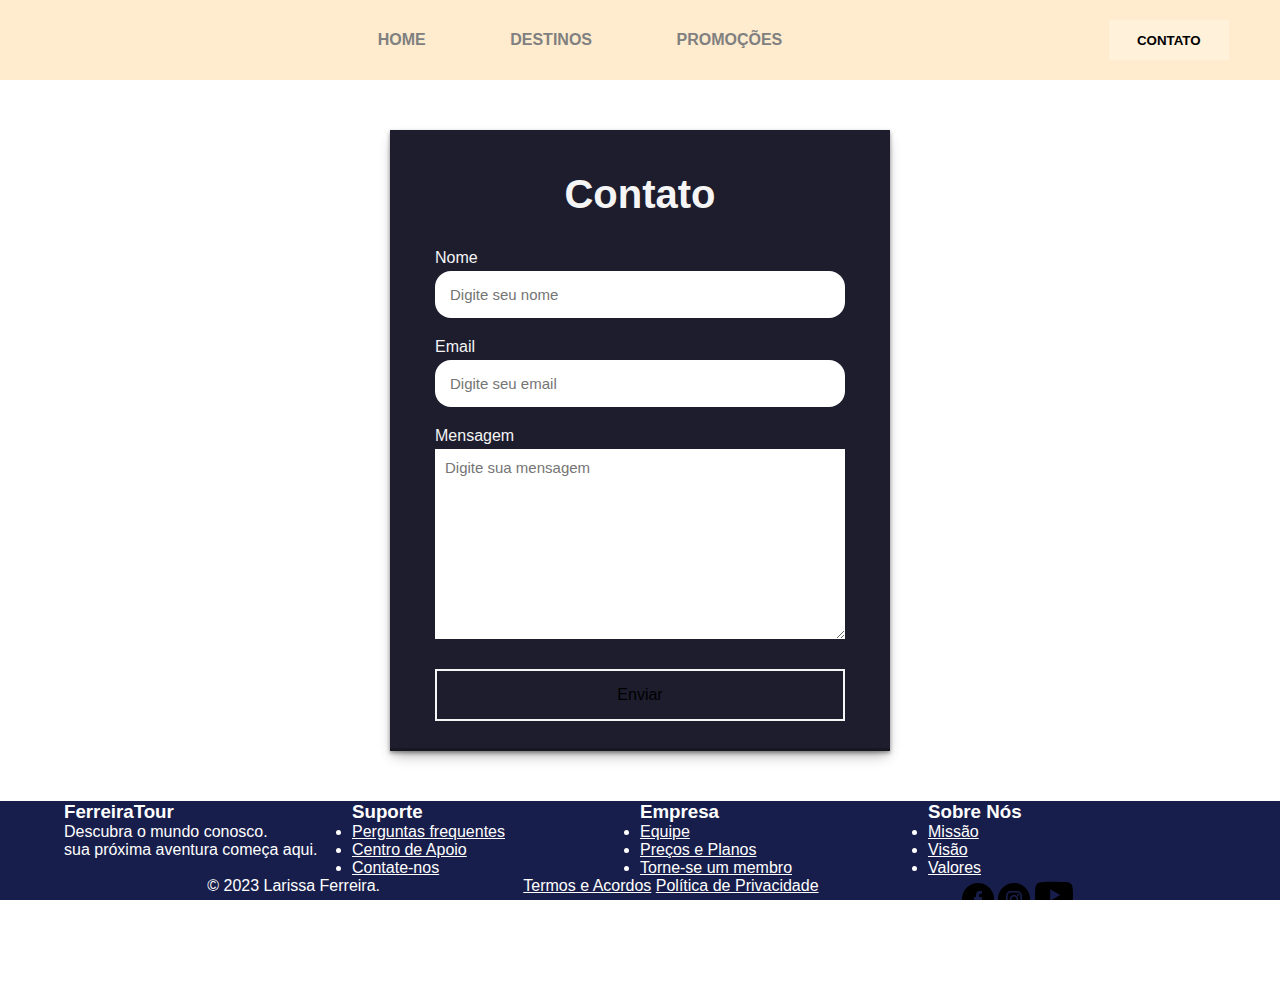
<file: html/contato.html>
<!DOCTYPE html>
<html lang="pt-BR">
<head>
    <meta charset="UTF-8">
    <meta name="viewport" content="width=device-width, initial-scale=1.0">
    <title>Formulário de Contato</title>
    <link rel="stylesheet" href="/css/contato.css">
    <link href="https://cdn.jsdelivr.net/npm/bootstrap@5.3.0/dist/css/bootstrap.min.css" rel="stylesheet" integrity="sha384-9ndCyUaIbzAi2FUVXJi0CjmCapSmO7SnpJef0486qhLnuZ2cdeRhO02iuK6FUUVM" crossorigin="anonymous">
</head>
<body>

  <header id="header">
    <div class="container">
        <div class="flex">
          <a href="#"><i class="bi bi-globe-americas"></i></a>
            <nav>
                <ul>
                    <li><a href="index.html">HOME</a></li>
                    <li><a href="destinos.html">DESTINOS</a></li>
                    <li><a href="promocoes.html">PROMOÇÕES</a></li>

                </ul>
            </nav>
            <div class="btn-contato">
                <a href="contato.html"><button class="button-contato">CONTATO</button></a>
            </div>

        </div><!--flex-->
    </div><!--container-->
</header>
   <div class="body-area">
    <section class="formulario">
    <h2>Contato</h2>
    <form action="https://api.staticforms.xyz/submit"method="post">
    <label>Nome</label>
    <input type="text" name="name" placeholder="Digite seu nome" autocomplete="off" required>
    <label>Email</label>
    <input type="email" name="email" placeholder="Digite seu email" autocomplete="off" required>
    <label>Mensagem</label>
    <textarea name="message" cols="30" rows="10" placeholder="Digite sua mensagem" required></textarea>
    <button type="submit">Enviar</button>


    <input type="hidden" name="accessKey" value="dbe0efb7-7e3b-4765-941e-976a46553986">
    <input type="hidden" name="redirectTo" value="http://127.0.0.1:5501/html/obrigado.html">
  </form>
</section>
</div>

<footer class="footer">
    <section class="footer_container">
        <div class="footer_content">
            <div class="footer_data">
                <h3 class="footer_title">FerreiraTour</h3>
                <p class="footer_description">
                    Descubra o mundo conosco. <br> 
                    sua próxima aventura começa aqui.
                </p>
            </div>
            <div class="footer_data">
                <h3 class="footer_subtitle">Suporte</h3>
                <ul>
                    <li class="footer_item">
                        <a href="" class="footer_link">Perguntas frequentes</a>
                    </li>
                    <li class="footer_item">
                        <a href="" class="footer_link">Centro de Apoio</a>
                    </li>
                    <li class="footer_item">
                        <a href="" class="footer_link">Contate-nos</a>
                    </li>
                </ul>
            </div>
            <div class="footer_data">
                <h3 class="footer_subtitle">Empresa</h3>
                <ul>
                    <li class="footer_item">
                        <a href="" class="footer_link">Equipe</a>
                    </li>
                    <li class="footer_item">
                        <a href="" class="footer_link">Preços e Planos</a>
                    </li>
                    <li class="footer_item">
                        <a href="" class="footer_link">Torne-se um membro</a>
                    </li>
                </ul>
            </div>
            <div class="footer_data">
                <h3 class="footer_subtitle">Sobre Nós</h3>
                <ul>
                    <li class="footer_item">
                        <a href="" class="footer_link">Missão</a>
                    </li>
                    <li class="footer_item">
                        <a href="" class="footer_link">Visão</a>
                    </li>
                    <li class="footer_item">
                        <a href="" class="footer_link">Valores</a>
                    </li>
                </ul>
            </div>
        </div>
        <div class="footer_rights">
            <p class="footer__copy">&#169; 2023 Larissa Ferreira.</p>
            <div class="footer__terms">
                <a href="#" class="footer_link">Termos e Acordos</a>
                <a href="#" class="footer_link">Política de Privacidade</a>
            </div>
            <div class="footer_social">
                <a href="https://www.facebook.com/" target="_blank" class="footer_social-media">
                    <!-- <i class="fa-brands fa-facebook-square"></i> -->
                    <img src="/imagens/imagens/facebook.png" alt="">
                </a>

                <a href="https://www.instagram.com/" target="_blank" class="footer_social-media">
                    <i class="fa-brands fa-instagram"></i>
                    <img src="/imagens/imagens/instagram.png" alt="">
                </a>
                <a href="https://www.youtube.com/" target="_blank" class="footer_social-media">
                    <svg xmlns="http://www.w3.org/2000/svg" width="38" height="38" fill="black" class="bi bi-youtube" viewBox="0 0 16 16">
                        <path d="M8.051 1.999h.089c.822.003 4.987.033 6.11.335a2.01 2.01 0 0 1 1.415 1.42c.101.38.172.883.22 1.402l.01.104.022.26.008.104c.065.914.073 1.77.074 1.957v.075c-.001.194-.01 1.108-.082 2.06l-.008.105-.009.104c-.05.572-.124 1.14-.235 1.558a2.007 2.007 0 0 1-1.415 1.42c-1.16.312-5.569.334-6.18.335h-.142c-.309 0-1.587-.006-2.927-.052l-.17-.006-.087-.004-.171-.007-.171-.007c-1.11-.049-2.167-.128-2.654-.26a2.007 2.007 0 0 1-1.415-1.419c-.111-.417-.185-.986-.235-1.558L.09 9.82l-.008-.104A31.4 31.4 0 0 1 0 7.68v-.123c.002-.215.01-.958.064-1.778l.007-.103.003-.052.008-.104.022-.26.01-.104c.048-.519.119-1.023.22-1.402a2.007 2.007 0 0 1 1.415-1.42c.487-.13 1.544-.21 2.654-.26l.17-.007.172-.006.086-.003.171-.007A99.788 99.788 0 0 1 7.858 2h.193zM6.4 5.209v4.818l4.157-2.408L6.4 5.209z"/>
                      </svg>
                </a>
            </div>
        </div>
    </section>
</footer>
</body>
</html>
</file>
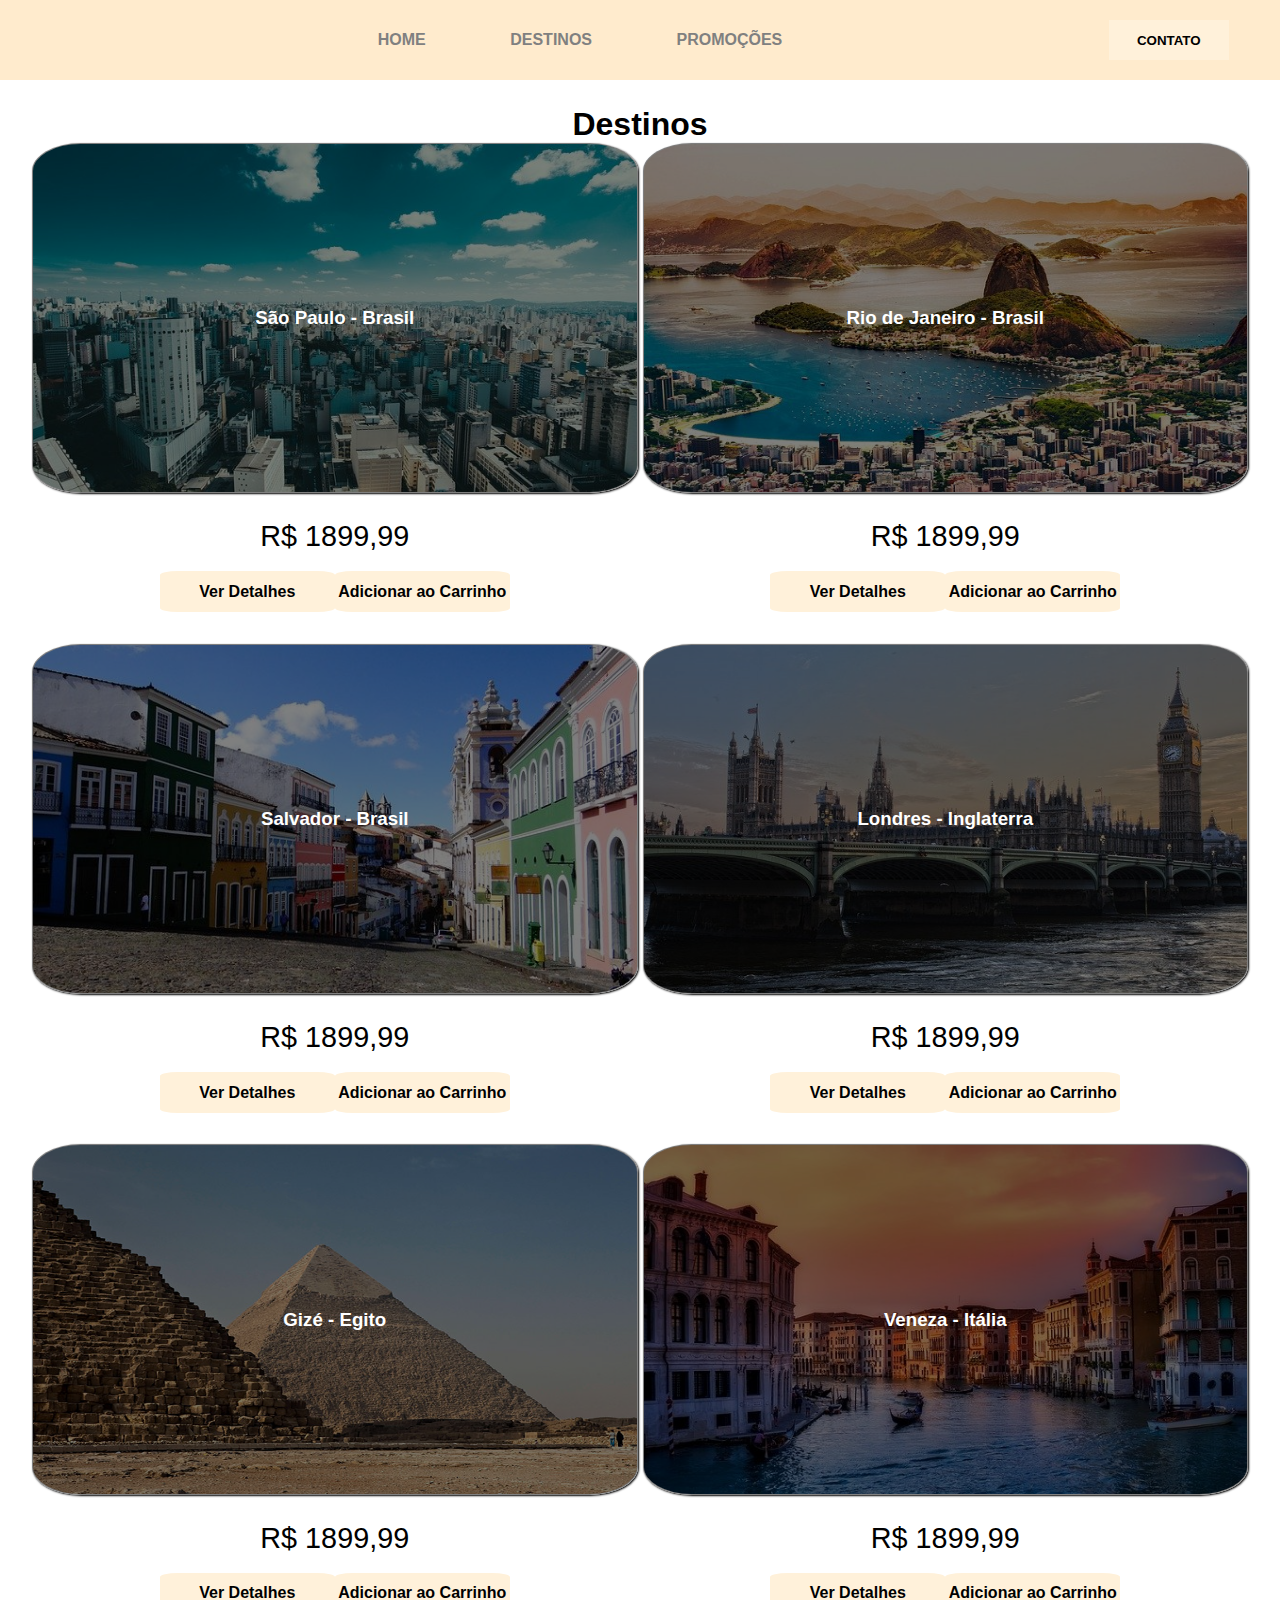
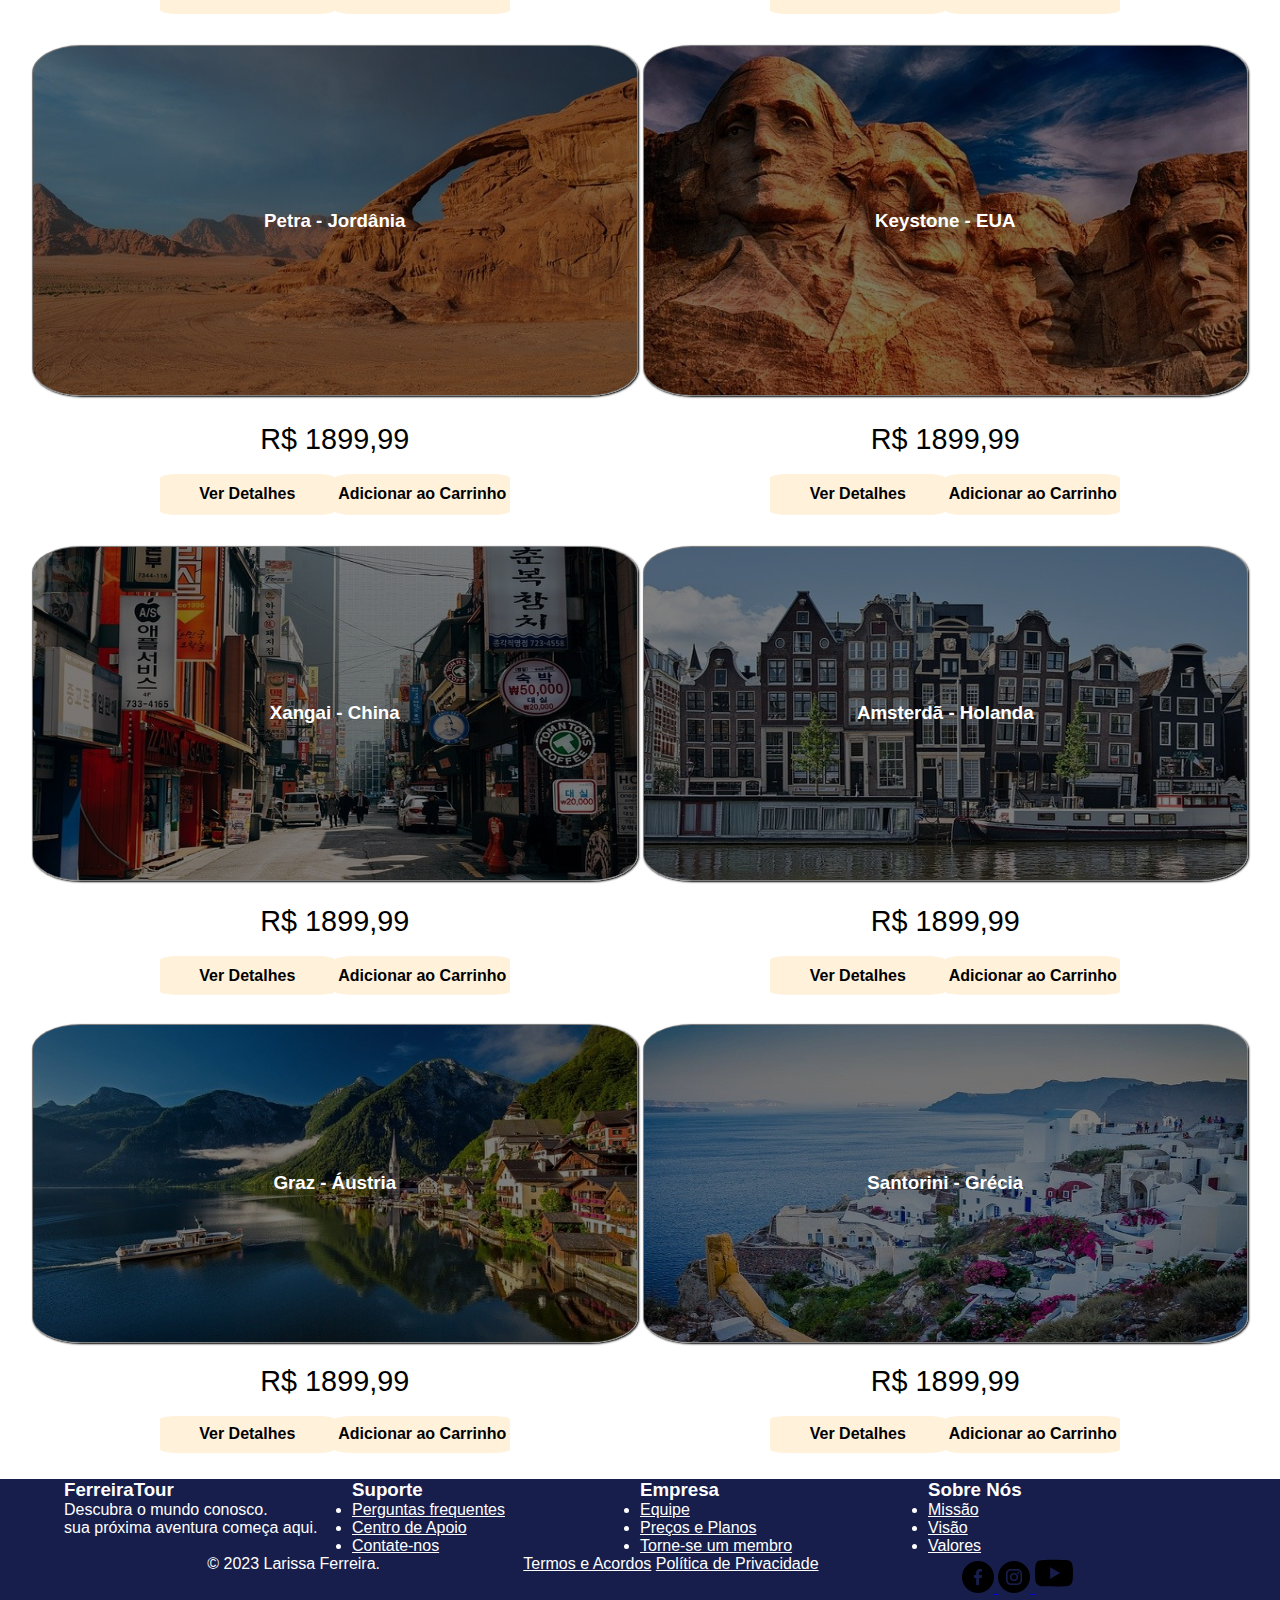
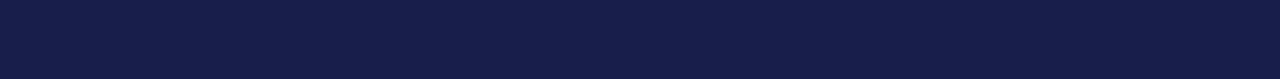
<file: html/destinos.html>
<!DOCTYPE html>
<html lang="pt-BR">
<head>
    <meta charset="UTF-8">
    <meta name="viewport" content="width=device-width, initial-scale=1.0">
    <title>DESTINOS</title>
    <link rel="stylesheet" href="/css/destinos.css">
    <link href="https://cdn.jsdelivr.net/npm/bootstrap@5.3.0/dist/css/bootstrap.min.css" rel="stylesheet" integrity="sha384-9ndCyUaIbzAi2FUVXJi0CjmCapSmO7SnpJef0486qhLnuZ2cdeRhO02iuK6FUUVM" crossorigin="anonymous">
</head>
<body>
    <header id="header">
        <div class="container">
            <div class="flex">
                <a href="#"><i class="bi bi-globe-americas"></i></a>
                <nav>
                    <ul>
                        <li><a href="index.html">HOME</a></li>
                        <li><a href="destinos.html">DESTINOS</a></li>
                        <li><a href="promocoes.html">PROMOÇÕES</a></li>

                    </ul>
                </nav>
                <div class="btn-contato">
                    <a href="contato.html"><button class="button-contato">CONTATO</button></a>
                </div>

            </div><!--flex-->
        </div><!--container-->
    </header>
        
        <div class="body-area">
            <h1 class="h1-color-family">Destinos</h1>
            <section class="destinos">
                <article class="destinos">
                    <div class="image-area">
                        <img src="/imagens/imagens/sp.jpg" alt="">
                        <figcaption>
                            <h3 class="titulo-destino">São Paulo - Brasil</h3>
                        </figcaption>
                    </div>
                    <div class="information-area">
                        <span>R$ 1899,99</span>
                        <div class="button-area">
                            <button>Ver Detalhes</button>
                            <button>Adicionar ao Carrinho</button>
                        </div>
                    </div>
                </article>
                <article class="destinos">
                    <div class="image-area">
                        <img src="../imagens/rio.jpg" alt="">
                        <figcaption>
                            <h3 class="titulo-destino">Rio de Janeiro - Brasil</h3>
                        </figcaption>
                    </div>
                    <div class="information-area">
                        <span>R$ 1899,99</span>
                        <div class="button-area">
                            <button>Ver Detalhes</button>
                            <button>Adicionar ao Carrinho</button>
                        </div>
                    </div>
                </article>
                <article class="destinos">
                    <div class="image-area">
                        <img src="../imagens/salvador-gf87bd0a7e_640.jpg" alt="">
                        <figcaption>
                            <h3 class="titulo-destino">Salvador - Brasil</h3>
                        </figcaption>
                    </div>
                    <div class="information-area">
                        <span>R$ 1899,99</span>
                        <div class="button-area">
                            <button>Ver Detalhes</button>
                            <button>Adicionar ao Carrinho</button>
                        </div>
                    </div>
                </article>
                <article class="destinos">
                    <div class="image-area">
                        <img src="/imagens/imagens/londres.jpg" alt="">
                        <figcaption>
                            <h3 class="titulo-destino">Londres - Inglaterra</h3>
                        </figcaption>
                    </div>
                    <div class="information-area">
                        <span>R$ 1899,99</span>
                        <div class="button-area">
                            <button>Ver Detalhes</button>
                            <button>Adicionar ao Carrinho</button>
                        </div>
                    </div>
                </article>
                <article class="destinos">
                    <div class="image-area">
                        <img src="/imagens/imagens/piramides.jpg" alt="">
                        <figcaption>
                            <h3 class="titulo-destino">Gizé - Egito</h3>
                        </figcaption>
                    </div>
                    <div class="information-area">
                        <span>R$ 1899,99</span>
                        <div class="button-area">
                            <button>Ver Detalhes</button>
                            <button>Adicionar ao Carrinho</button>
                        </div>
                    </div>
                </article>
                <article class="destinos">
                    <div class="image-area">
                        <img src="/imagens/imagens/veneza.jpg" alt="">
                        <figcaption>
                            <h3 class="titulo-destino">Veneza - Itália</h3>
                        </figcaption>
                    </div>
                    <div class="information-area">
                        <span>R$ 1899,99</span>
                        <div class="button-area">
                            <button>Ver Detalhes</button>
                            <button>Adicionar ao Carrinho</button>
                        </div>
                    </div>
                </article>
                <article class="destinos">
                    <div class="image-area">
                        <img src="/imagens/imagens/jordania.jpg" alt="">
                        <figcaption>
                            <h3 class="titulo-destino">Petra - Jordânia</h3>
                        </figcaption>
                    </div>
                    <div class="information-area">
                        <span>R$ 1899,99</span>
                        <div class="button-area">
                            <button>Ver Detalhes</button>
                            <button>Adicionar ao Carrinho</button>
                        </div>
                    </div>
                </article>
                <article class="destinos">
                    <div class="image-area">
                        <img src="/imagens/imagens/mount-rushmore.jpg" alt="">
                        <figcaption>
                            <h3 class="titulo-destino">Keystone - EUA</h3>
                        </figcaption>
                    </div>
                    <div class="information-area">
                        <span>R$ 1899,99</span>
                        <div class="button-area">
                            <button>Ver Detalhes</button>
                            <button>Adicionar ao Carrinho</button>
                        </div>
                    </div>
                </article>
                <article class="destinos">
                    <div class="image-area">
                        <img src="/imagens/imagens/chinese.jpg" alt="">
                        <figcaption>
                            <h3 class="titulo-destino">Xangai - China</h3>
                        </figcaption>
                    </div>
                    <div class="information-area">
                        <span>R$ 1899,99</span>
                        <div class="button-area">
                            <button>Ver Detalhes</button>
                            <button>Adicionar ao Carrinho</button>
                        </div>
                    </div>
                </article>
                <article class="destinos">
                    <div class="image-area">
                        <img src="/imagens/imagens/amsterda.jpg" alt="">
                        <figcaption>
                            <h3 class="titulo-destino">Amsterdã - Holanda</h3>
                        </figcaption>
                    </div>
                    <div class="information-area">
                        <span>R$ 1899,99</span>
                        <div class="button-area">
                            <button>Ver Detalhes</button>
                            <button>Adicionar ao Carrinho</button>
                        </div>
                    </div>
                </article>
                <article class="destinos">
                    <div class="image-area">
                        <img src="/imagens/imagens/austria.jpg" alt="">
                        <figcaption>
                            <h3 class="titulo-destino">Graz - Áustria</h3>
                        </figcaption>
                    </div>
                    <div class="information-area">
                        <span>R$ 1899,99</span>
                        <div class="button-area">
                            <button>Ver Detalhes</button>
                            <button>Adicionar ao Carrinho</button>
                        </div>
                    </div>
                </article>
                <article class="destinos">
                    <div class="image-area">
                        <img src="../imagens/santorini-greece.jpg" alt="">
                        <figcaption>
                            <h3 class="titulo-destino">Santorini - Grécia</h3>
                        </figcaption>
                    </div>
                    <div class="information-area">
                        <span>R$ 1899,99</span>
                        <div class="button-area">
                            <button>Ver Detalhes</button>
                            <button>Adicionar ao Carrinho</button>
                        </div>
                    </div>
                </article>
            </section>

            <footer class="footer">
                <section class="footer_container">
                    <div class="footer_content">
                        <div class="footer_data">
                            <h3 class="footer_title">FerreiraTour</h3>
                            <p class="footer_description">
                                Descubra o mundo conosco. <br> 
                               sua próxima aventura começa aqui.
                            </p>
                        </div>
                        <div class="footer_data">
                            <h3 class="footer_subtitle">Suporte</h3>
                            <ul>
                                <li class="footer_item">
                                    <a href="" class="footer_link">Perguntas frequentes</a>
                                </li>
                                <li class="footer_item">
                                    <a href="" class="footer_link">Centro de Apoio</a>
                                </li>
                                <li class="footer_item">
                                    <a href="" class="footer_link">Contate-nos</a>
                                </li>
                            </ul>
                        </div>
                        <div class="footer_data">
                            <h3 class="footer_subtitle">Empresa</h3>
                            <ul>
                                <li class="footer_item">
                                    <a href="" class="footer_link">Equipe</a>
                                </li>
                                <li class="footer_item">
                                    <a href="" class="footer_link">Preços e Planos</a>
                                </li>
                                <li class="footer_item">
                                    <a href="" class="footer_link">Torne-se um membro</a>
                                </li>
                            </ul>
                        </div>
                        <div class="footer_data">
                            <h3 class="footer_subtitle">Sobre Nós</h3>
                            <ul>
                                <li class="footer_item">
                                    <a href="" class="footer_link">Missão</a>
                                </li>
                                <li class="footer_item">
                                    <a href="" class="footer_link">Visão</a>
                                </li>
                                <li class="footer_item">
                                    <a href="" class="footer_link">Valores</a>
                                </li>
                            </ul>
                        </div>
                       
                    </div>
                    <div class="footer_rights">
                        <p class="footer__copy">&#169; 2023 Larissa Ferreira.</p>
                        <div class="footer__terms">
                            <a href="#" class="footer_link">Termos e Acordos</a>
                            <a href="#" class="footer_link">Política de Privacidade</a>
                        </div>
                        <div class="footer_social">
                            <a href="https://www.facebook.com/" target="_blank" class="footer_social-media">
                                <!-- <i class="fa-brands fa-facebook-square"></i> -->
                                <img src="/imagens/imagens/facebook.png" alt="">
                            </a>
            
                            <a href="https://www.instagram.com/" target="_blank" class="footer_social-media">
                                <i class="fa-brands fa-instagram"></i>
                                <img src="/imagens/imagens/instagram.png" alt="">
                            </a>
                            <a href="https://www.youtube.com/" target="_blank" class="footer_social-media">
                                <svg xmlns="http://www.w3.org/2000/svg" width="38" height="38" fill="black" class="bi bi-youtube" viewBox="0 0 16 16">
                                    <path d="M8.051 1.999h.089c.822.003 4.987.033 6.11.335a2.01 2.01 0 0 1 1.415 1.42c.101.38.172.883.22 1.402l.01.104.022.26.008.104c.065.914.073 1.77.074 1.957v.075c-.001.194-.01 1.108-.082 2.06l-.008.105-.009.104c-.05.572-.124 1.14-.235 1.558a2.007 2.007 0 0 1-1.415 1.42c-1.16.312-5.569.334-6.18.335h-.142c-.309 0-1.587-.006-2.927-.052l-.17-.006-.087-.004-.171-.007-.171-.007c-1.11-.049-2.167-.128-2.654-.26a2.007 2.007 0 0 1-1.415-1.419c-.111-.417-.185-.986-.235-1.558L.09 9.82l-.008-.104A31.4 31.4 0 0 1 0 7.68v-.123c.002-.215.01-.958.064-1.778l.007-.103.003-.052.008-.104.022-.26.01-.104c.048-.519.119-1.023.22-1.402a2.007 2.007 0 0 1 1.415-1.42c.487-.13 1.544-.21 2.654-.26l.17-.007.172-.006.086-.003.171-.007A99.788 99.788 0 0 1 7.858 2h.193zM6.4 5.209v4.818l4.157-2.408L6.4 5.209z"/>
                                  </svg>
                            </a>
                        </div>
                    </div>
                </section>
            </footer>

            </div>
    
</body>
</html>
</file>
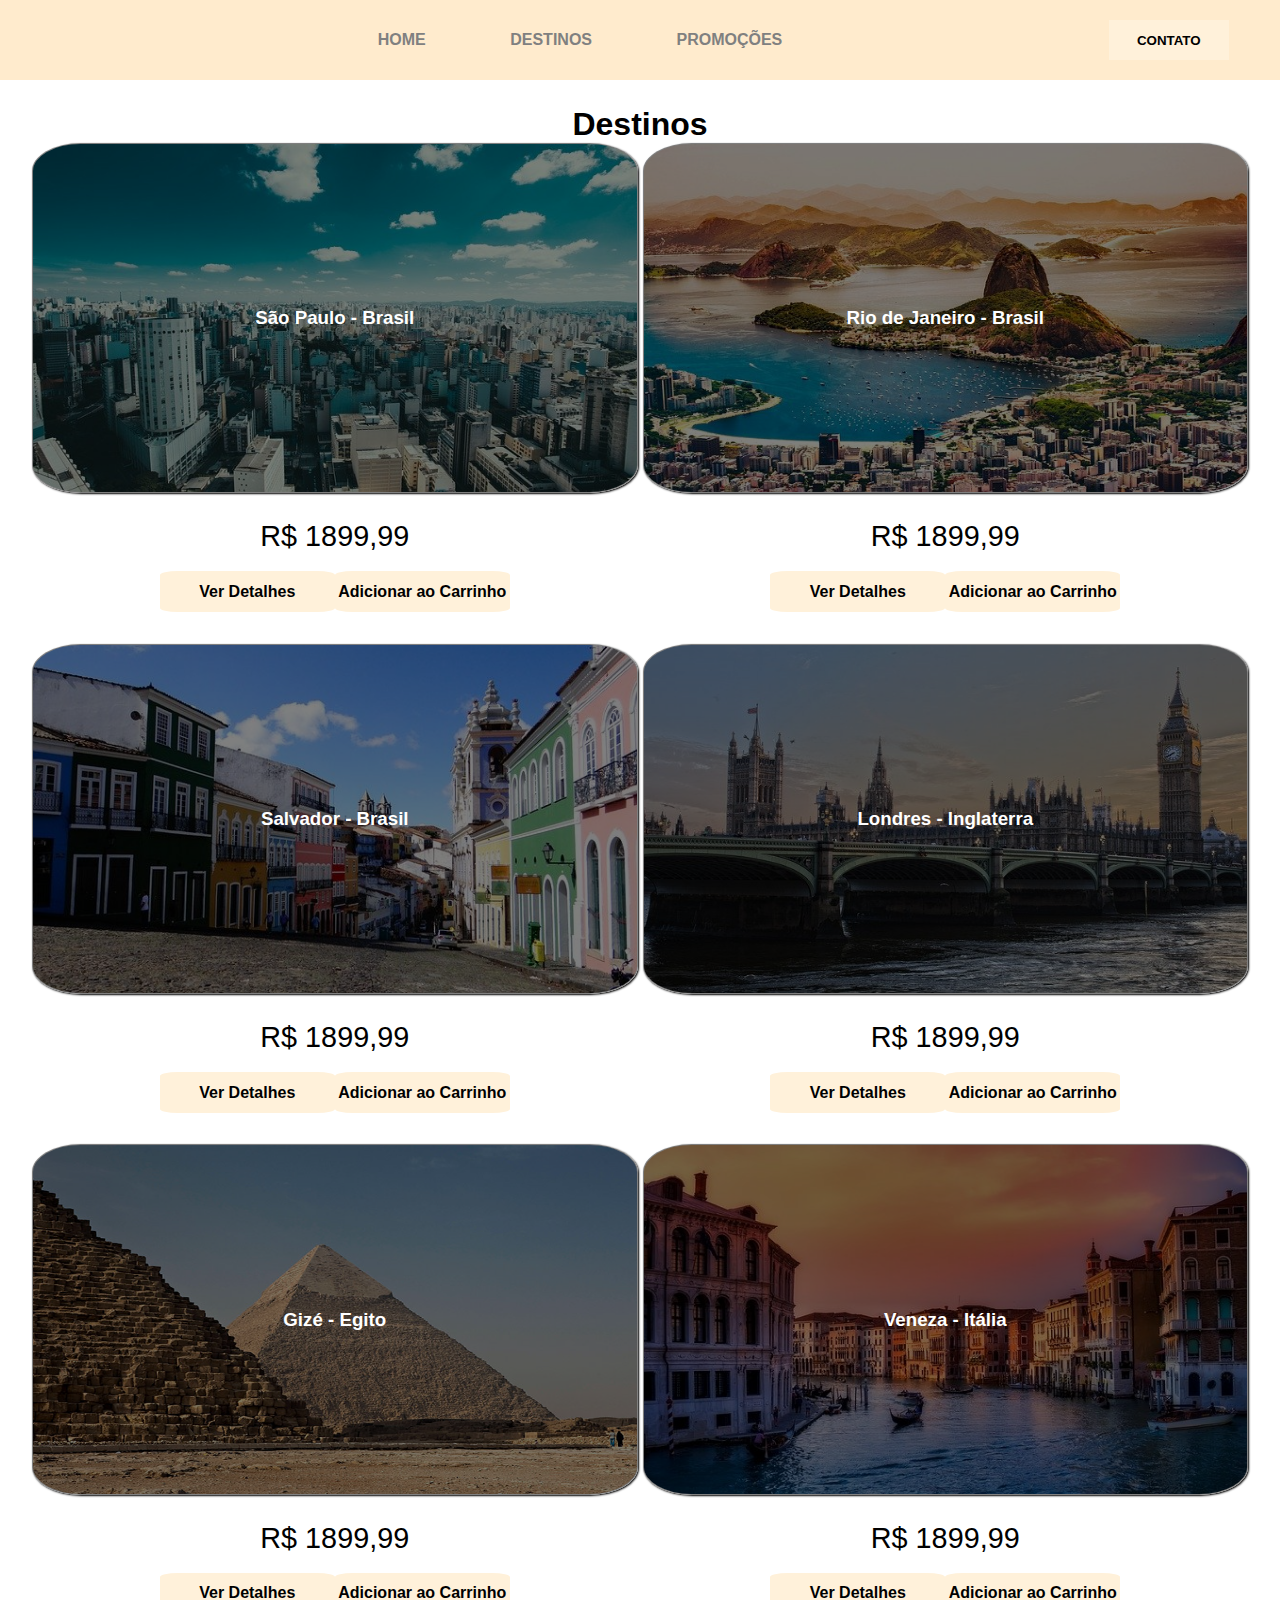
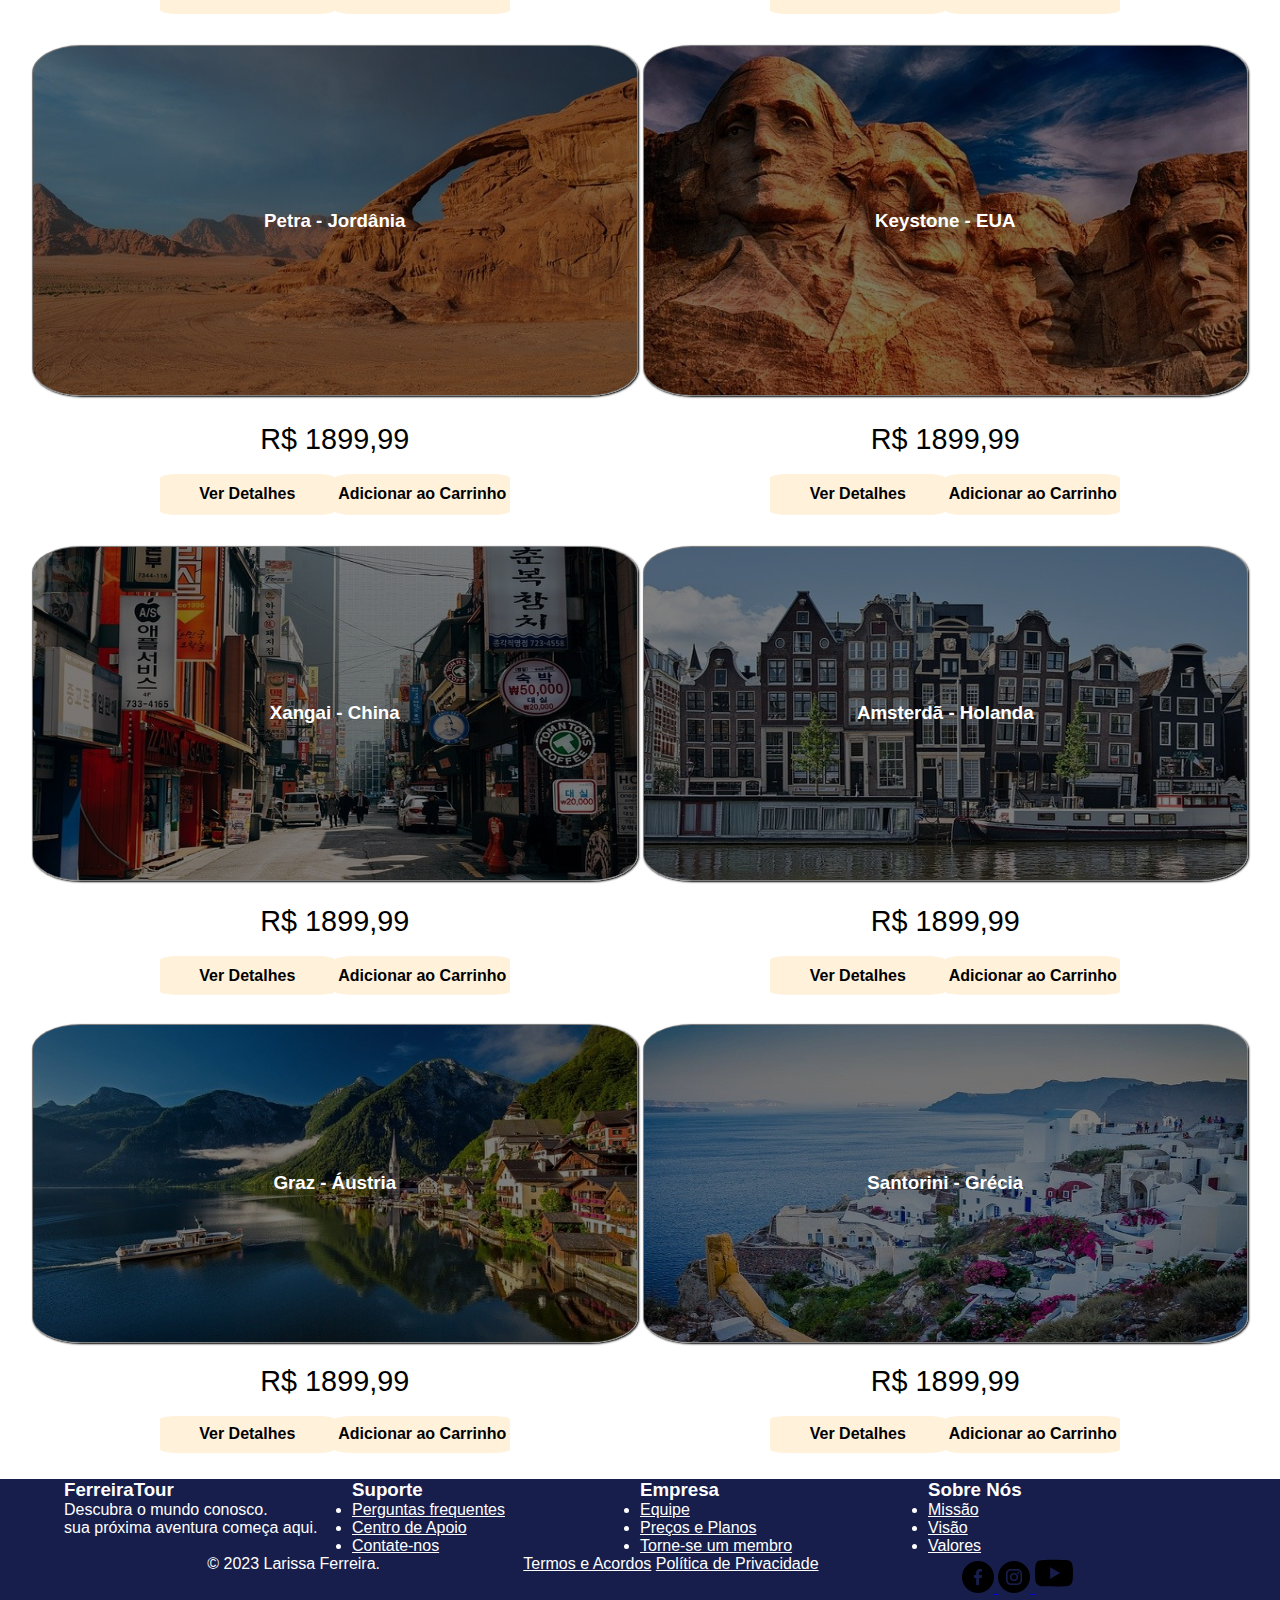
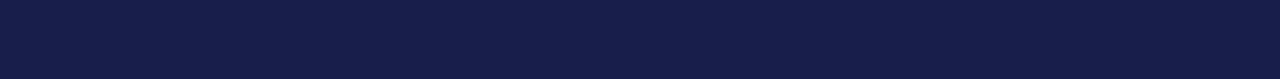
<file: html/destinoss.html>
<!DOCTYPE html>
<html lang="pt-BR">
<head>
    <meta charset="UTF-8">
    <meta name="viewport" content="width=device-width, initial-scale=1.0">
    <title>DESTINOS</title>
    <link rel="stylesheet" href="/css/destinoss.css">
    <link href="https://cdn.jsdelivr.net/npm/bootstrap@5.3.0/dist/css/bootstrap.min.css" rel="stylesheet" integrity="sha384-9ndCyUaIbzAi2FUVXJi0CjmCapSmO7SnpJef0486qhLnuZ2cdeRhO02iuK6FUUVM" crossorigin="anonymous">
</head>
<body>
    <header id="header">
        <div class="container">
            <div class="flex">
                <a href="#"><i class="bi bi-globe-americas"></i></a>
                <nav>
                    <ul>
                        <li><a href="index.html">HOME</a></li>
                        <li><a href="destinoss.html">DESTINOS</a></li>
                        <li><a href="promocoes.html">PROMOÇÕES</a></li>

                    </ul>
                </nav>
                <div class="btn-contato">
                    <a href="contato.html"><button class="button-contato">CONTATO</button></a>
                </div>

            </div><!--flex-->
        </div><!--container-->
    </header>
        
        <div class="body-area">
            <h1 class="h1-color-family">Destinos</h1>
            <section class="destinos">
                <article class="destinos">
                    <div class="image-area">
                        <img src="/imagens/imagens/sp.jpg" alt="">
                        <figcaption>
                            <h3 class="titulo-destino">São Paulo - Brasil</h3>
                        </figcaption>
                    </div>
                    <div class="information-area">
                        <span>R$ 1899,99</span>
                        <div class="button-area">
                            <button>Ver Detalhes</button>
                            <button>Adicionar ao Carrinho</button>
                        </div>
                    </div>
                </article>
                <article class="destinos">
                    <div class="image-area">
                        <img src="../imagens/rio.jpg" alt="">
                        <figcaption>
                            <h3 class="titulo-destino">Rio de Janeiro - Brasil</h3>
                        </figcaption>
                    </div>
                    <div class="information-area">
                        <span>R$ 1899,99</span>
                        <div class="button-area">
                            <button>Ver Detalhes</button>
                            <button>Adicionar ao Carrinho</button>
                        </div>
                    </div>
                </article>
                <article class="destinos">
                    <div class="image-area">
                        <img src="../imagens/salvador-gf87bd0a7e_640.jpg" alt="">
                        <figcaption>
                            <h3 class="titulo-destino">Salvador - Brasil</h3>
                        </figcaption>
                    </div>
                    <div class="information-area">
                        <span>R$ 1899,99</span>
                        <div class="button-area">
                            <button>Ver Detalhes</button>
                            <button>Adicionar ao Carrinho</button>
                        </div>
                    </div>
                </article>
                <article class="destinos">
                    <div class="image-area">
                        <img src="/imagens/imagens/londres.jpg" alt="">
                        <figcaption>
                            <h3 class="titulo-destino">Londres - Inglaterra</h3>
                        </figcaption>
                    </div>
                    <div class="information-area">
                        <span>R$ 1899,99</span>
                        <div class="button-area">
                            <button>Ver Detalhes</button>
                            <button>Adicionar ao Carrinho</button>
                        </div>
                    </div>
                </article>
                <article class="destinos">
                    <div class="image-area">
                        <img src="/imagens/imagens/piramides.jpg" alt="">
                        <figcaption>
                            <h3 class="titulo-destino">Gizé - Egito</h3>
                        </figcaption>
                    </div>
                    <div class="information-area">
                        <span>R$ 1899,99</span>
                        <div class="button-area">
                            <button>Ver Detalhes</button>
                            <button>Adicionar ao Carrinho</button>
                        </div>
                    </div>
                </article>
                <article class="destinos">
                    <div class="image-area">
                        <img src="/imagens/imagens/veneza.jpg" alt="">
                        <figcaption>
                            <h3 class="titulo-destino">Veneza - Itália</h3>
                        </figcaption>
                    </div>
                    <div class="information-area">
                        <span>R$ 1899,99</span>
                        <div class="button-area">
                            <button>Ver Detalhes</button>
                            <button>Adicionar ao Carrinho</button>
                        </div>
                    </div>
                </article>
                <article class="destinos">
                    <div class="image-area">
                        <img src="/imagens/imagens/jordania.jpg" alt="">
                        <figcaption>
                            <h3 class="titulo-destino">Petra - Jordânia</h3>
                        </figcaption>
                    </div>
                    <div class="information-area">
                        <span>R$ 1899,99</span>
                        <div class="button-area">
                            <button>Ver Detalhes</button>
                            <button>Adicionar ao Carrinho</button>
                        </div>
                    </div>
                </article>
                <article class="destinos">
                    <div class="image-area">
                        <img src="/imagens/imagens/mount-rushmore.jpg" alt="">
                        <figcaption>
                            <h3 class="titulo-destino">Keystone - EUA</h3>
                        </figcaption>
                    </div>
                    <div class="information-area">
                        <span>R$ 1899,99</span>
                        <div class="button-area">
                            <button>Ver Detalhes</button>
                            <button>Adicionar ao Carrinho</button>
                        </div>
                    </div>
                </article>
                <article class="destinos">
                    <div class="image-area">
                        <img src="/imagens/imagens/chinese.jpg" alt="">
                        <figcaption>
                            <h3 class="titulo-destino">Xangai - China</h3>
                        </figcaption>
                    </div>
                    <div class="information-area">
                        <span>R$ 1899,99</span>
                        <div class="button-area">
                            <button>Ver Detalhes</button>
                            <button>Adicionar ao Carrinho</button>
                        </div>
                    </div>
                </article>
                <article class="destinos">
                    <div class="image-area">
                        <img src="/imagens/imagens/amsterda.jpg" alt="">
                        <figcaption>
                            <h3 class="titulo-destino">Amsterdã - Holanda</h3>
                        </figcaption>
                    </div>
                    <div class="information-area">
                        <span>R$ 1899,99</span>
                        <div class="button-area">
                            <button>Ver Detalhes</button>
                            <button>Adicionar ao Carrinho</button>
                        </div>
                    </div>
                </article>
                <article class="destinos">
                    <div class="image-area">
                        <img src="/imagens/imagens/austria.jpg" alt="">
                        <figcaption>
                            <h3 class="titulo-destino">Graz - Áustria</h3>
                        </figcaption>
                    </div>
                    <div class="information-area">
                        <span>R$ 1899,99</span>
                        <div class="button-area">
                            <button>Ver Detalhes</button>
                            <button>Adicionar ao Carrinho</button>
                        </div>
                    </div>
                </article>
                <article class="destinos">
                    <div class="image-area">
                        <img src="../imagens/santorini-greece.jpg" alt="">
                        <figcaption>
                            <h3 class="titulo-destino">Santorini - Grécia</h3>
                        </figcaption>
                    </div>
                    <div class="information-area">
                        <span>R$ 1899,99</span>
                        <div class="button-area">
                            <button>Ver Detalhes</button>
                            <button>Adicionar ao Carrinho</button>
                        </div>
                    </div>
                </article>
            </section>

            <footer class="footer">
                <section class="footer_container">
                    <div class="footer_content">
                        <div class="footer_data">
                            <h3 class="footer_title">FerreiraTour</h3>
                            <p class="footer_description">
                                Descubra o mundo conosco. <br> 
                               sua próxima aventura começa aqui.
                            </p>
                        </div>
                        <div class="footer_data">
                            <h3 class="footer_subtitle">Suporte</h3>
                            <ul>
                                <li class="footer_item">
                                    <a href="" class="footer_link">Perguntas frequentes</a>
                                </li>
                                <li class="footer_item">
                                    <a href="" class="footer_link">Centro de Apoio</a>
                                </li>
                                <li class="footer_item">
                                    <a href="" class="footer_link">Contate-nos</a>
                                </li>
                            </ul>
                        </div>
                        <div class="footer_data">
                            <h3 class="footer_subtitle">Empresa</h3>
                            <ul>
                                <li class="footer_item">
                                    <a href="" class="footer_link">Equipe</a>
                                </li>
                                <li class="footer_item">
                                    <a href="" class="footer_link">Preços e Planos</a>
                                </li>
                                <li class="footer_item">
                                    <a href="" class="footer_link">Torne-se um membro</a>
                                </li>
                            </ul>
                        </div>
                        <div class="footer_data">
                            <h3 class="footer_subtitle">Sobre Nós</h3>
                            <ul>
                                <li class="footer_item">
                                    <a href="" class="footer_link">Missão</a>
                                </li>
                                <li class="footer_item">
                                    <a href="" class="footer_link">Visão</a>
                                </li>
                                <li class="footer_item">
                                    <a href="" class="footer_link">Valores</a>
                                </li>
                            </ul>
                        </div>
                       
                    </div>
                    <div class="footer_rights">
                        <p class="footer__copy">&#169; 2023 Larissa Ferreira.</p>
                        <div class="footer__terms">
                            <a href="#" class="footer_link">Termos e Acordos</a>
                            <a href="#" class="footer_link">Política de Privacidade</a>
                        </div>
                        <div class="footer_social">
                            <a href="https://www.facebook.com/" target="_blank" class="footer_social-media">
                                <!-- <i class="fa-brands fa-facebook-square"></i> -->
                                <img src="/imagens/imagens/facebook.png" alt="">
                            </a>
            
                            <a href="https://www.instagram.com/" target="_blank" class="footer_social-media">
                                <i class="fa-brands fa-instagram"></i>
                                <img src="/imagens/imagens/instagram.png" alt="">
                            </a>
                            <a href="https://www.youtube.com/" target="_blank" class="footer_social-media">
                                <svg xmlns="http://www.w3.org/2000/svg" width="38" height="38" fill="black" class="bi bi-youtube" viewBox="0 0 16 16">
                                    <path d="M8.051 1.999h.089c.822.003 4.987.033 6.11.335a2.01 2.01 0 0 1 1.415 1.42c.101.38.172.883.22 1.402l.01.104.022.26.008.104c.065.914.073 1.77.074 1.957v.075c-.001.194-.01 1.108-.082 2.06l-.008.105-.009.104c-.05.572-.124 1.14-.235 1.558a2.007 2.007 0 0 1-1.415 1.42c-1.16.312-5.569.334-6.18.335h-.142c-.309 0-1.587-.006-2.927-.052l-.17-.006-.087-.004-.171-.007-.171-.007c-1.11-.049-2.167-.128-2.654-.26a2.007 2.007 0 0 1-1.415-1.419c-.111-.417-.185-.986-.235-1.558L.09 9.82l-.008-.104A31.4 31.4 0 0 1 0 7.68v-.123c.002-.215.01-.958.064-1.778l.007-.103.003-.052.008-.104.022-.26.01-.104c.048-.519.119-1.023.22-1.402a2.007 2.007 0 0 1 1.415-1.42c.487-.13 1.544-.21 2.654-.26l.17-.007.172-.006.086-.003.171-.007A99.788 99.788 0 0 1 7.858 2h.193zM6.4 5.209v4.818l4.157-2.408L6.4 5.209z"/>
                                  </svg>
                            </a>
                        </div>
                    </div>
                </section>
            </footer>

            </div>
    
</body>
</html>
</file>
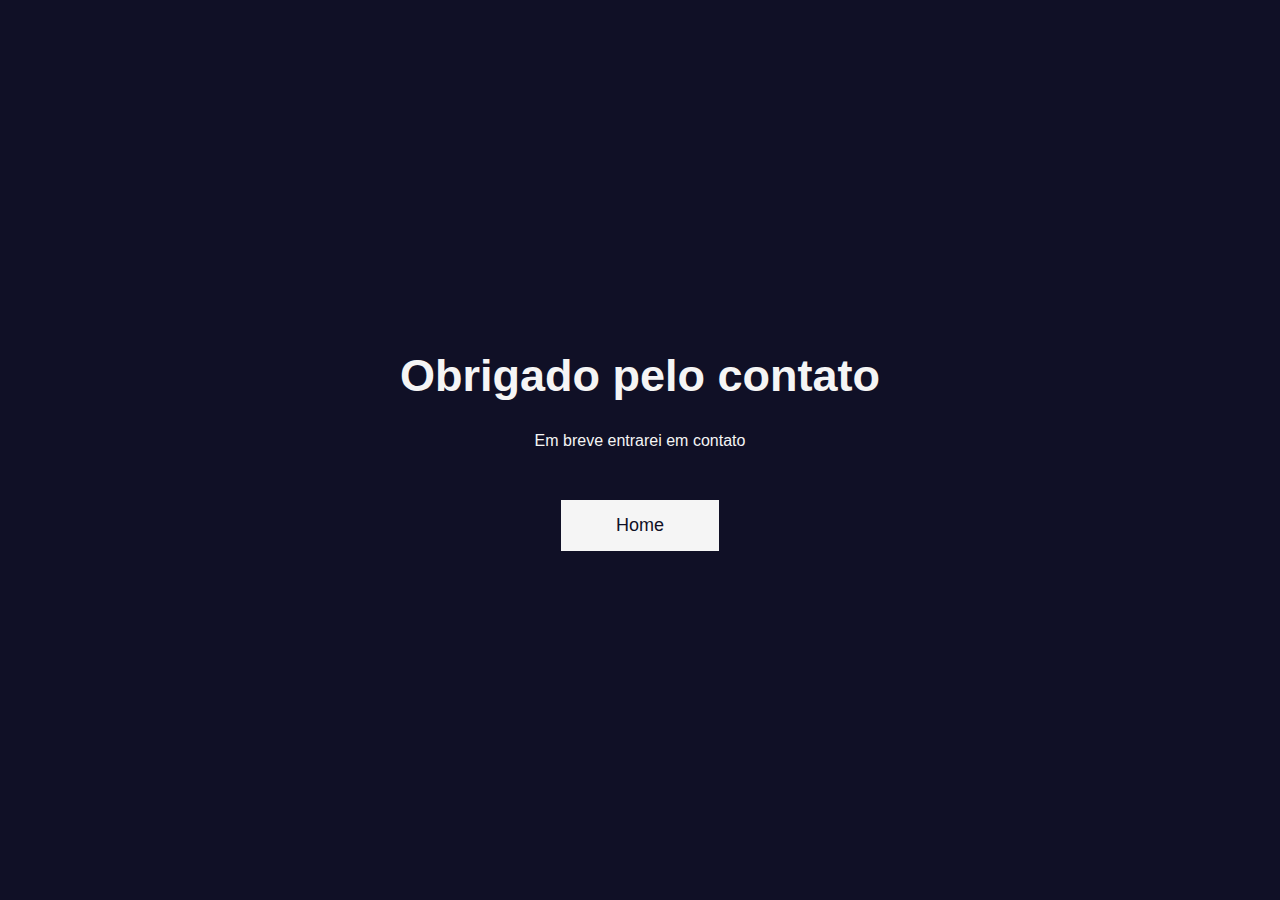
<file: html/obrigado.html>
<!DOCTYPE html>
<html lang="en">
<head>
    <meta charset="UTF-8">
    <meta name="viewport" content="width=device-width, initial-scale=1.0">
    <title>Document</title>
    <link rel="stylesheet" href="/css/contato.css">
</head>
<body class="main">
    <h1 class="text">Obrigado pelo contato</h1>
    <p class="paragrafo">Em breve entrarei em contato</p>
    <a href="index.html" class="btn">Home</a>
</body>
</html>
</file>
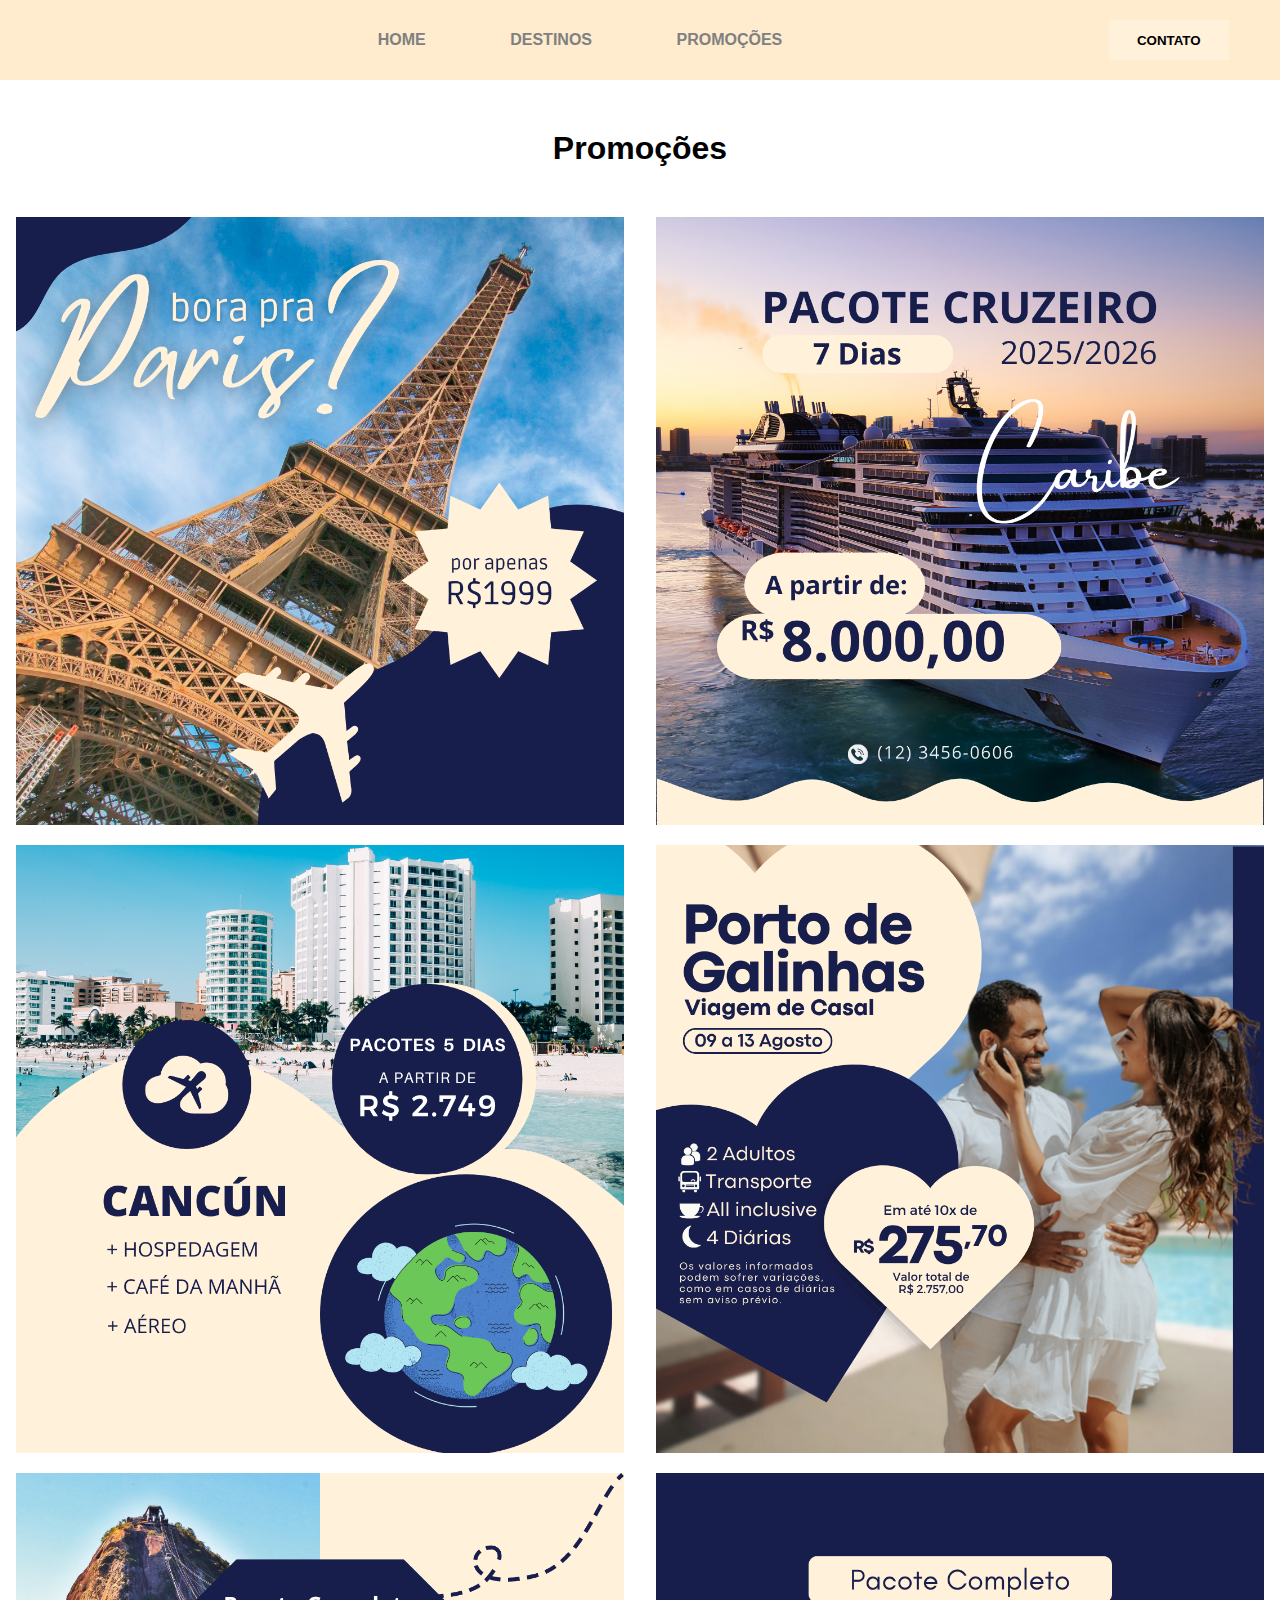
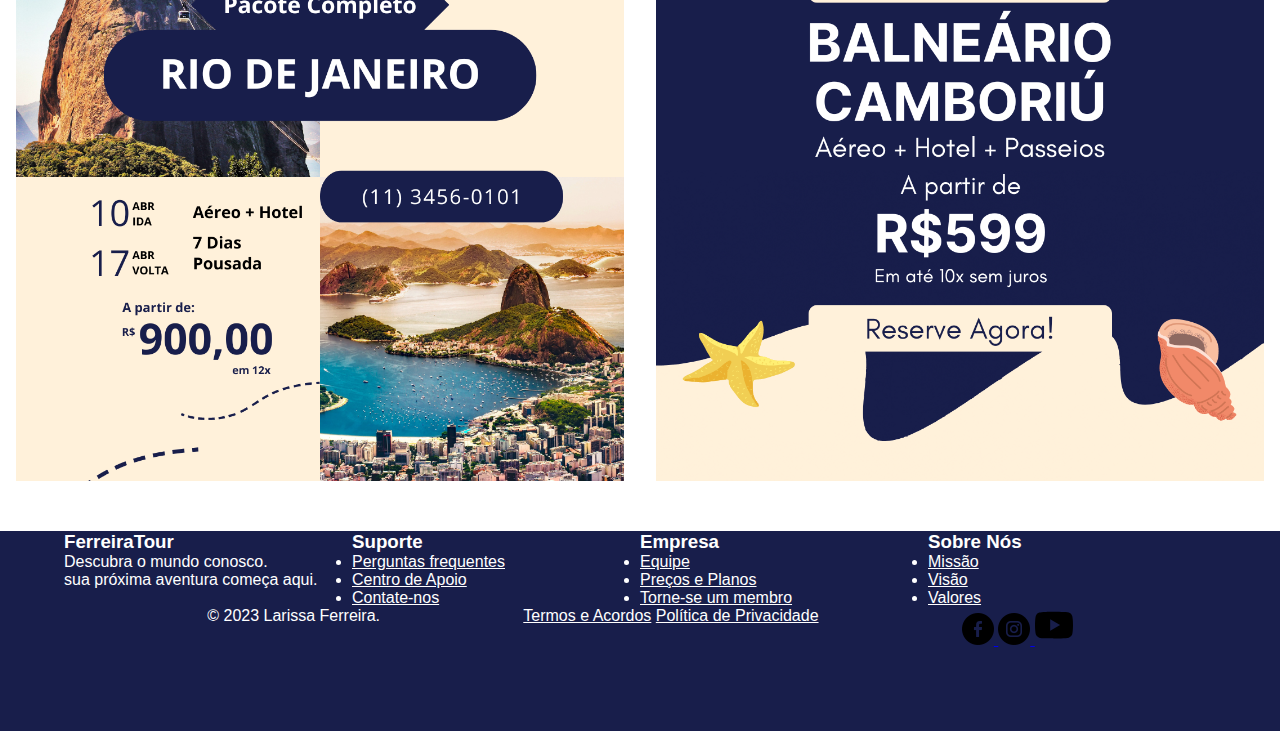
<file: html/promocoes.html>
<!DOCTYPE html>
<html lang="en">

<head>
    <meta charset="UTF-8">
    <meta name="viewport" content="width=device-width, initial-scale=1.0">
    <link rel="stylesheet" href="/css/promocoes.css">
    <link href="https://cdn.jsdelivr.net/npm/bootstrap@5.3.0/dist/css/bootstrap.min.css" rel="stylesheet" integrity="sha384-9ndCyUaIbzAi2FUVXJi0CjmCapSmO7SnpJef0486qhLnuZ2cdeRhO02iuK6FUUVM" crossorigin="anonymous">
    <title>PROMOÇÕES</title>
</head>

<body>
    <header id="header">
        <div class="container">
            <div class="flex">
                <a href="#"><i class="bi bi-globe-americas"></i></a>
                <nav>
                    <ul>
                        <li><a href="index.html">HOME</a></li>
                        <li><a href="destinos.html">DESTINOS</a></li>
                        <li><a href="promocoes.html">PROMOÇÕES</a></li>

                    </ul>
                </nav>
                <div class="btn-contato">
                    <a href="contato.html"><button class="button-contato">CONTATO</button></a>
                </div>

            </div><!--flex-->
        </div><!--container-->
    </header>

    <div class="body-area">
        <h1 class="h1-color-family">Promoções</h1>
       
        <section class="promocoes">
            <article class="promocoes-item">
                <img class="promocoes-img" src="/imagens/imagens/PromoParis .png" alt="">
             </article>
             <article class="promocoes-item">
                <img class="promocoes-img" src="/imagens/imagens/PromoCaribe.png" alt="">
             </article>
             <article class="promocoes-item">
                <img class="promocoes-img" src="/imagens/imagens/PromoCancún (1).png" alt="">
             </article>
             <article class="promocoes-item">
                <img class="promocoes-img" src="/imagens/imagens/PromoPortoGalinhas.png" alt="">
             </article>
             <article class="promocoes-item">
                <img class="promocoes-img" src="/imagens/imagens/PromoRio (1).png" alt="">
             </article>
             <article class="promocoes-item">
                <img class="promocoes-img" src="/imagens/imagens/PromoBarneário.png" alt="">
             </article>
    </section>
    </div>

    <footer class="footer">
        <section class="footer_container">
            <div class="footer_content">
                <div class="footer_data">
                    <h3 class="footer_title">FerreiraTour</h3>
                    <p class="footer_description">
                        Descubra o mundo conosco. <br> 
                        sua próxima aventura começa aqui.
                    </p>
                </div>
                <div class="footer_data">
                    <h3 class="footer_subtitle">Suporte</h3>
                    <ul>
                        <li class="footer_item">
                            <a href="" class="footer_link">Perguntas frequentes</a>
                        </li>
                        <li class="footer_item">
                            <a href="" class="footer_link">Centro de Apoio</a>
                        </li>
                        <li class="footer_item">
                            <a href="" class="footer_link">Contate-nos</a>
                        </li>
                    </ul>
                </div>
                <div class="footer_data">
                    <h3 class="footer_subtitle">Empresa</h3>
                    <ul>
                        <li class="footer_item">
                            <a href="" class="footer_link">Equipe</a>
                        </li>
                        <li class="footer_item">
                            <a href="" class="footer_link">Preços e Planos</a>
                        </li>
                        <li class="footer_item">
                            <a href="" class="footer_link">Torne-se um membro</a>
                        </li>
                    </ul>
                </div>
                <div class="footer_data">
                    <h3 class="footer_subtitle">Sobre Nós</h3>
                    <ul>
                        <li class="footer_item">
                            <a href="" class="footer_link">Missão</a>
                        </li>
                        <li class="footer_item">
                            <a href="" class="footer_link">Visão</a>
                        </li>
                        <li class="footer_item">
                            <a href="" class="footer_link">Valores</a>
                        </li>
                    </ul>
                </div>
            </div>
            <div class="footer_rights">
                <p class="footer__copy">&#169; 2023 Larissa Ferreira.</p>
                <div class="footer__terms">
                    <a href="#" class="footer_link">Termos e Acordos</a>
                    <a href="#" class="footer_link">Política de Privacidade</a>
                </div>
                <div class="footer_social">
                    <a href="https://www.facebook.com/" target="_blank" class="footer_social-media">
                        <!-- <i class="fa-brands fa-facebook-square"></i> -->
                        <img src="/imagens/imagens/facebook.png" alt="">
                    </a>
    
                    <a href="https://www.instagram.com/" target="_blank" class="footer_social-media">
                        <i class="fa-brands fa-instagram"></i>
                        <img src="/imagens/imagens/instagram.png" alt="">
                    </a>
                    <a href="https://www.youtube.com/" target="_blank" class="footer_social-media">
                        <svg xmlns="http://www.w3.org/2000/svg" width="38" height="38" fill="black" class="bi bi-youtube" viewBox="0 0 16 16">
                            <path d="M8.051 1.999h.089c.822.003 4.987.033 6.11.335a2.01 2.01 0 0 1 1.415 1.42c.101.38.172.883.22 1.402l.01.104.022.26.008.104c.065.914.073 1.77.074 1.957v.075c-.001.194-.01 1.108-.082 2.06l-.008.105-.009.104c-.05.572-.124 1.14-.235 1.558a2.007 2.007 0 0 1-1.415 1.42c-1.16.312-5.569.334-6.18.335h-.142c-.309 0-1.587-.006-2.927-.052l-.17-.006-.087-.004-.171-.007-.171-.007c-1.11-.049-2.167-.128-2.654-.26a2.007 2.007 0 0 1-1.415-1.419c-.111-.417-.185-.986-.235-1.558L.09 9.82l-.008-.104A31.4 31.4 0 0 1 0 7.68v-.123c.002-.215.01-.958.064-1.778l.007-.103.003-.052.008-.104.022-.26.01-.104c.048-.519.119-1.023.22-1.402a2.007 2.007 0 0 1 1.415-1.42c.487-.13 1.544-.21 2.654-.26l.17-.007.172-.006.086-.003.171-.007A99.788 99.788 0 0 1 7.858 2h.193zM6.4 5.209v4.818l4.157-2.408L6.4 5.209z"/>
                          </svg>
                    </a>
                </div>
            </div>
        </section>
    </footer>
</body>

</html>
</file>
<file: css/contato.css>
* {
    margin: 0;
    padding: 0;
    box-sizing: border-box;
    font-family: sans-serif;
}

html{
    height: 100%;
    width: 100%;
    overflow-x: hidden;
}

body{
 height: 100%;
 width: 100%;
overflow-x: hidden;
}

.body-area{
    display: flex;
    justify-content: center;
    width: 100%;
overflow-x: hidden;
}

.container{
    max-width: 1280px;
    margin: auto;
}

.flex{
    display: flex;
    align-items: center;
    justify-content: space-between;
}

header{
    width: 100%;
    padding: 60px 4%;
    top: 0;
    left: 0;
    background-color: blanchedalmond;
    padding: 20px 4%;
}


header i{
font-size: 30px;
color: blue;
}

header ul{
list-style-type: none;
}

header ul li{
    display: inline-block;
    margin: 0 40px;
}

header ul li a{
    color: gray;
    text-decoration: none;
    font-weight: bolder;

}

header ul li a:hover{
    color: rgb(93, 93, 93); 
}


.btn-contato button{
 width: 120px;
 height: 40px;
 border: 0;
 background-color: #fff1da;
 color: black;
 cursor: pointer;
 transition:.2s;
 font-weight: bold;
}

.button-contato:hover {
    background-color: #bea377;
}

.header {
    display: flex;
    align-items: center;
    justify-content: center;
    min-height: 100vh;
    background: #101026;
}

.formulario{
    display: flex;
    align-items: center;
    justify-content: center;
    flex-direction: column;
    padding: 10px 45px;
    background: #1d1d2e ;
    width: 500px;
    box-shadow: rgba(0, 0, 0, 0.4) 0px 2px 4px, rgba(0, 0, 0, 0.3) 
    0px 7px 13px -3px, rgba(0, 0, 0, 0.2) 0px -3px 0px inset;
    margin-top: 50px;
    margin-bottom: 50px;
}

.formulario h2 {
    color: #f5f5f5;
    font-size: 2.5rem;
    margin: 2rem;
}

.formulario form {
    display: flex;
    flex-direction: column;
    width: 100%;
    
}

form label {
    color: #f5f5f5;
    margin-bottom: 4px;

}

form input {
    padding: 15px;
    outline: none;
    border: 0;
    margin-bottom: 20px;
    font-size: 15px;
    transition: all 0.5s;
}

form input {
    border-radius: 16px;   
}

form textarea {
    padding: 10px;
    outline: none;
    border: 0; 
    font-size: 15px;
    margin-bottom: 30px;
    transition: all 0.5s; 
}

form textarea:focus {
    border-radius: 16px; 
}

form button {
    padding: 15px; 
    cursor: pointer;
    font-size: 16px;
    background: transparent;
    border: 2px solid #f5f5f5;
    transition: all 1s;
    margin-bottom: 20px;
}

form button:hover {
    background: #f5f5f5;
    color: #101026;
    border-radius: 16px;
}

/** Página do Obrigado**/

.main {
    display: flex;
    align-items: center;
    justify-content: center;
    min-height: 100vh;
    background: #101026;
    flex-direction: column;
}

.text {
   font-size: 45px;
   color: #f5f5f5; 
   margin-bottom:30px;
}

.paragrafo {
    color: #f5f5f5;
    margin-bottom: 50px;
}

.btn {
    padding: 15px 55px;
    background: #f5f5f5;
    text-decoration: none;
    color: #101026;
    font-size: 18px;
    transition: all 0.5s;
}

.btn:hover{
    border-radius: 16px;
}

.footer{
    background-color:#181E4B;
    color: #fff;
    width: 100%;
    height: 200px;
    display: flex;
    justify-content: center;
}

.footer_container{
    width: 90%;
}
.footer_content{
    display: grid;
    grid-template-columns: repeat(4,1fr);
}
.footer_rights{
    display: flex;
    justify-content: space-evenly;
}

.footer_link:link{
    color: #fff;
}

.footer_link:visited{
    color: #fff;
}

@media (max-width: 910px) {
    .footer {
        height: 350px;
    }
    .footer_content{
        grid-template-columns: repeat(2,1fr);
    }
    .footer_data {
        display: flex;
        flex-direction: column;
        align-items: center;
        
    }
}

@media (max-width: 450px) {
    .footer {
        height: 400px;
    }
}
</file>
<file: css/destinos.css>
*{
    margin: 0;
    padding: 0;
    box-sizing: border-box;
    font-family: 'poppins', sans-serif;
}

html{
    height: 100%;
    width: 100%;
    overflow-x: hidden;
}

body {
    width: inherit;
    overflow-x: hidden;
}

.container{
    max-width: 1280px;
    margin: auto;
}

.flex{
    display: flex;
    align-items: center;
    justify-content: space-between;
}

header{
    width: 100%;
    padding: 60px 4%;
    top: 0;
    left: 0;
    background-color: blanchedalmond;
    padding: 20px 4%;
}


header i{
font-size: 30px;

}

header ul{
list-style-type: none;
}

header ul li{
    display: inline-block;
    margin: 0 40px;
}

header ul li a{
    color: gray;
    text-decoration: none;
    font-weight: bolder;

}

header ul li a:hover{
    color: rgb(93, 93, 93);
}


.btn-contato button{
 width: 120px;
 height: 40px;
 border: 0;
 background-color: #fff1da;
 color: black;
 cursor: pointer;
 transition: .2s;
 font-weight: bold;
}

.button-contato:hover {
    background-color: #bea377;
}

div.body-area {
    /* display: flex;
    align-items: center;
    justify-content: center;
    flex-direction: column; */
    height: 100%;
    width: 100%;
    position: relative;
}

h1 {
    margin-top: 2%;
    text-align: center;
}

section.destinos {
    width: 95%;
    /* height: 1800px; */
    display: grid;
    grid-template-columns: repeat(3, 1fr);
    grid-template-rows: repeat(4, 1fr);
    column-gap: 5px;
    margin-top: 2%;
    margin: auto;
}

div.image-area {
    height: 70%;
    position: relative;
}

div.image-area > img{
    width: 100%;
    height: 100%;
    border-radius: 8%;
    border: solid 1px white;
    box-shadow: 1px 1px 2px black;
}


figcaption {
    position: absolute;
    top: 0px;
    background-color: rgba(0, 0, 0, .5);
    width: 100%;
    height: 100%;
    border-radius: 8%;
    transition: 0.5s;
    display: flex;
    justify-content: center;
    align-items: center;
}

.nome-destino{
    font: bolder 2em Arial;
    color: white;
}

figcaption:hover {
    opacity: 0;
}

div.information-area {
    height: 30%;
    display: flex;
    flex-direction: column;
    align-items: center;
    justify-content: center;
}

.titulo-destino {
    color: #fff;
}

span {
    font: normal 1.8em Arial;
}

div.button-area {
    margin-top: 3%;
    height: 30%;
    width: 350px;
    display: flex;
    justify-content: space-around;
}

.button-area > button {
    background-color:#fff1da;
    color: black;
    height: 90%;
    border-radius: 10%;
    border: none;
    font-size: 1em;
    font-weight: bold;
    width: 150px;
}

.button-area button:hover {
    background-color: #bea377;
}

.footer{
    background-color:#181E4b;
    color: #fff;
    width: 100%;
    height: 200px;
    display: flex;
    justify-content: center;
    position: relative;
    bottom: 0;
}

.footer_container{
    width: 90%;
}
.footer_content{
    display: grid;
    grid-template-columns: repeat(4,1fr);
}
.footer_rights{
    display: flex;
    justify-content: space-evenly;
}

.footer_link:link{
    color: #fff;
}

.footer_link:visited{
    color: #fff;
}


@media (max-width: 1900px) {
    .button-area > button {
        width: 200px;
    }
    .button-area {
        width: 450px;
    }
}

@media (max-width: 1300px) {
    section.destinos {
        grid-template-columns: repeat(2, 1fr);
    }
}

@media (max-width: 910px) {
    .footer {
        height: 350px;
    }
    .footer_content{
        grid-template-columns: repeat(2,1fr);
    }
    .footer_data {
        display: flex;
        flex-direction: column;
        align-items: center;
        
    }
}

@media (max-width: 770px) {
    ul {
        display: flex;
        flex-direction: column;
    }
}

@media (max-width: 750px) {
    section.destinos {
        grid-template-columns: repeat(1, 1fr);
    }
}

@media (max-width: 450px) {
    .footer {
        height: 400px;
    }
}
</file>
<file: css/destinoss.css>
*{
    margin: 0;
    padding: 0;
    box-sizing: border-box;
    font-family: 'poppins', sans-serif;
}

html{
    height: 100%;
    width: 100%;
    overflow-x: hidden;
}

body {
    width: inherit;
    overflow-x: hidden;
}

.container{
    max-width: 1280px;
    margin: auto;
}

.flex{
    display: flex;
    align-items: center;
    justify-content: space-between;
}

header{
    width: 100%;
    padding: 60px 4%;
    top: 0;
    left: 0;
    background-color: blanchedalmond;
    padding: 20px 4%;
}


header i{
font-size: 30px;

}

header ul{
list-style-type: none;
}

header ul li{
    display: inline-block;
    margin: 0 40px;
}

header ul li a{
    color: gray;
    text-decoration: none;
    font-weight: bolder;

}

header ul li a:hover{
    color: rgb(93, 93, 93);
}


.btn-contato button{
 width: 120px;
 height: 40px;
 border: 0;
 background-color: #fff1da;
 color: black;
 cursor: pointer;
 transition: .2s;
 font-weight: bold;
}

.button-contato:hover {
    background-color: #bea377;
}

div.body-area {
    /* display: flex;
    align-items: center;
    justify-content: center;
    flex-direction: column; */
    height: 100%;
    width: 100%;
    position: relative;
}

h1 {
    margin-top: 2%;
    text-align: center;
}

section.destinos {
    width: 95%;
    /* height: 1800px; */
    display: grid;
    grid-template-columns: repeat(3, 1fr);
    grid-template-rows: repeat(4, 1fr);
    column-gap: 5px;
    margin-top: 2%;
    margin: auto;
}

div.image-area {
    height: 70%;
    position: relative;
}

div.image-area > img{
    width: 100%;
    height: 100%;
    border-radius: 8%;
    border: solid 1px white;
    box-shadow: 1px 1px 2px black;
}


figcaption {
    position: absolute;
    top: 0px;
    background-color: rgba(0, 0, 0, .5);
    width: 100%;
    height: 100%;
    border-radius: 8%;
    transition: 0.5s;
    display: flex;
    justify-content: center;
    align-items: center;
}

.nome-destino{
    font: bolder 2em Arial;
    color: white;
}

figcaption:hover {
    opacity: 0;
}

div.information-area {
    height: 30%;
    display: flex;
    flex-direction: column;
    align-items: center;
    justify-content: center;
}

.titulo-destino {
    color: #fff;
}

span {
    font: normal 1.8em Arial;
}

div.button-area {
    margin-top: 3%;
    height: 30%;
    width: 350px;
    display: flex;
    justify-content: space-around;
}

.button-area > button {
    background-color:#fff1da;
    color: black;
    height: 90%;
    border-radius: 10%;
    border: none;
    font-size: 1em;
    font-weight: bold;
    width: 150px;
}

.button-area button:hover {
    background-color: #bea377;
}

.footer{
    background-color:#181E4b;
    color: #fff;
    width: 100%;
    height: 200px;
    display: flex;
    justify-content: center;
    position: relative;
    bottom: 0;
}

.footer_container{
    width: 90%;
}
.footer_content{
    display: grid;
    grid-template-columns: repeat(4,1fr);
}
.footer_rights{
    display: flex;
    justify-content: space-evenly;
}

.footer_link:link{
    color: #fff;
}

.footer_link:visited{
    color: #fff;
}


@media (max-width: 1900px) {
    .button-area > button {
        width: 200px;
    }
    .button-area {
        width: 450px;
    }
}

@media (max-width: 1300px) {
    section.destinos {
        grid-template-columns: repeat(2, 1fr);
    }
}

@media (max-width: 910px) {
    .footer {
        height: 350px;
    }
    .footer_content{
        grid-template-columns: repeat(2,1fr);
    }
    .footer_data {
        display: flex;
        flex-direction: column;
        align-items: center;
        
    }
}

@media (max-width: 770px) {
    ul {
        display: flex;
        flex-direction: column;
    }
}

@media (max-width: 750px) {
    section.destinos {
        grid-template-columns: repeat(1, 1fr);
    }
}

@media (max-width: 450px) {
    .footer {
        height: 400px;
    }
}
</file>
<file: css/promocoes.css>
*{
    margin: 0;
    padding: 0;
    box-sizing: border-box;
    font-family: 'poppins', sans-serif;
}

html{
    height: 100%;
    width: 100%;
    overflow-x: hidden;
}

body{
    overflow-x: hidden;  
    width: 100%;
}

.container{
    max-width: 1280px;
    margin: auto;
}

.flex{
    display: flex;
    align-items: center;
    justify-content: space-between;
}

header{
    width: 100%;
    padding: 60px 4%;
    top: 0;
    left: 0;
    background-color: blanchedalmond;
    padding: 20px 4%;
}


header i{
font-size: 30px;
color: blue;
}

header ul{
list-style-type: none;
}

header ul li{
    display: inline-block;
    margin: 0 40px;
}

header ul li a{
    color: gray;
    text-decoration: none;
    font-weight: bolder;

}

header ul li a:hover{
    color: rgb(93, 93, 93);
}


.btn-contato button{
 width: 120px;
 height: 40px;
 border: 0;
 background-color: #fff1da;
 color: black;
 cursor: pointer;
 transition: .2s;
 font-weight: bold;
}

.button-contato:hover {
    background-color: #bea377;
}


div.body-area {
    height: 100%;
    width: 100%;
    position: relative;
    overflow-x: hidden;
}

h1 {
    margin-top: 50px;
    margin-bottom: 50px;
    text-align: center;
}

.promocoes {
    width: 100%;
    display: grid;
    grid-template-columns: repeat(3, 1fr);
    row-gap: 20px;
    overflow-x: hidden;
}

.promocoes-item {
    display: flex;
    justify-content: center;
    align-items: center;
}

.promocoes-img {
    width: 500px;
}

.footer{
    background-color:#181E4B;
    color: #fff;
    width: 100%;
    height: 200px;
    display: flex;
    justify-content: center;
    margin-top: 50px;
    position: relative;
    bottom: 0;
}

.footer_container{
    width: 90%;
}
.footer_content{
    display: grid;
    grid-template-columns: repeat(4,1fr);
}
.footer_rights{
    display: flex;
    justify-content: space-evenly;
}

.footer_link:link{
    color: #fff;
}

.footer_link:visited{
    color: #fff;
}

.faq-area{
    width: 100%;
    padding: 0px 20% 0px 20%;
    margin: 50px 0px 50px 0px;
}

@media (max-width: 1550px) {
    .promocoes{
        grid-template-columns: repeat(2, 1fr);
    }
    .promocoes-img {
        width: 95%;
    }
    
}

@media (max-width: 910px) {
    .footer {
        height: 350px;
    }
    .footer_content{
        grid-template-columns: repeat(2,1fr);
    }
    .footer_data {
        display: flex;
        flex-direction: column;
        align-items: center;
        
    }
}

@media (max-width: 770px) {
    ul {
        display: flex;
        flex-direction: column;
    }
}

@media (max-width: 500px) {
    .promocoes{
        grid-template-columns: repeat(1, 1fr);
    }
    
}

@media (max-width: 450px) {
    .footer {
        height: 400px;
    }
}
</file>
